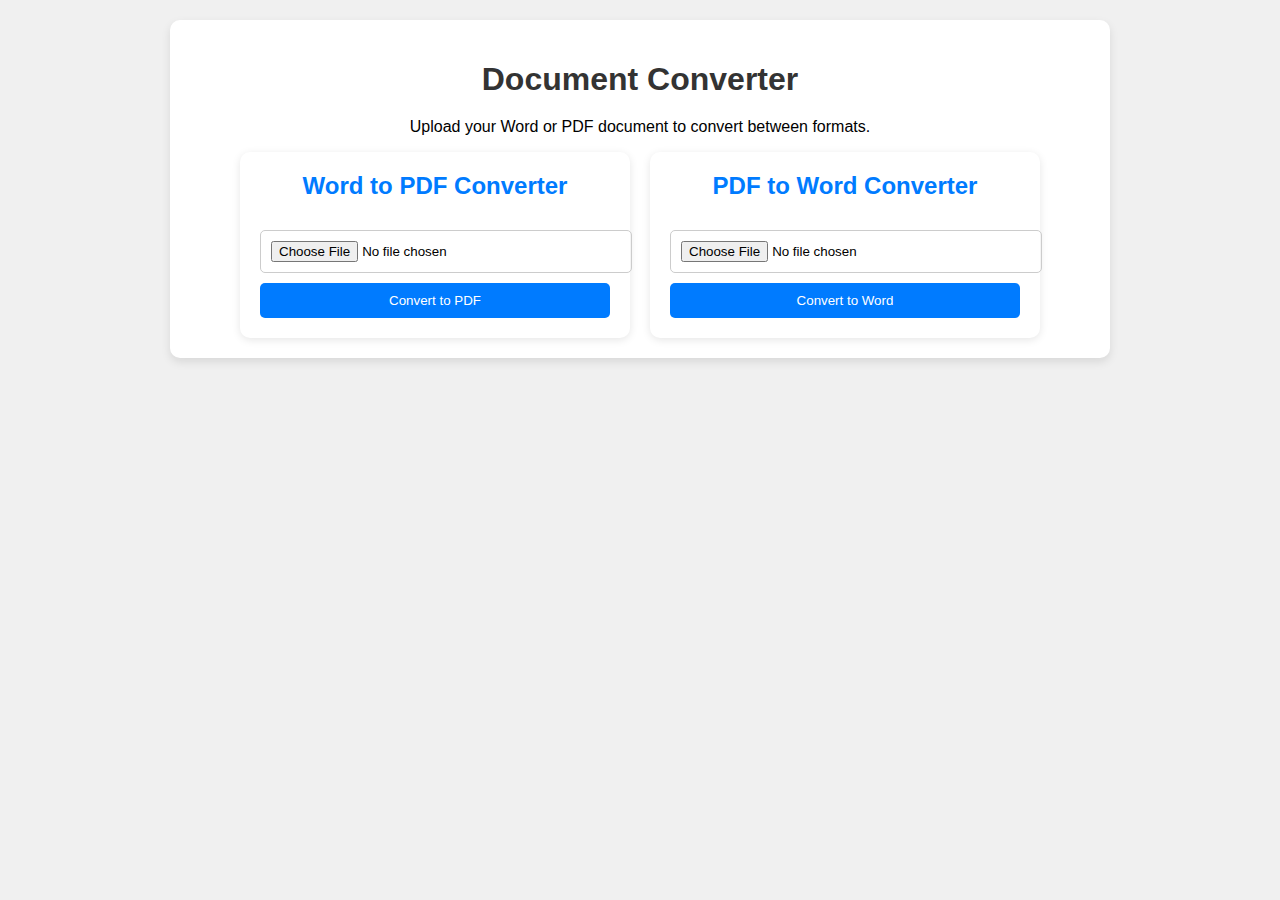
<file: src/main/resources/templates/index.html>
<!DOCTYPE html>
<html lang="en">
<head>
    <meta charset="UTF-8">
    <meta name="viewport" content="width=device-width, initial-scale=1.0">
    <title>Document Converter</title>
    <style>
        body {
            font-family: 'Arial', sans-serif;
            margin: 0;
            padding: 20px;
            background-color: #f0f0f0;
        }

        .container {
            max-width: 900px;
            margin: auto;
            padding: 20px;
            background-color: #ffffff;
            border-radius: 10px;
            box-shadow: 0 4px 10px rgba(0, 0, 0, 0.1);
        }

        h1 {
            text-align: center;
            color: #333;
            margin-bottom: 20px;
        }

        .card-container {
            display: flex;
            justify-content: center; /* Center cards horizontally */
            gap: 20px; /* Space between cards */
            flex-wrap: wrap; /* Allow wrapping on smaller screens */
        }

        .card {
            background-color: #ffffff;
            border-radius: 10px;
            box-shadow: 0 2px 8px rgba(0, 0, 0, 0.1);
            padding: 20px;
            flex: 0 1 350px; /* Flexible width for cards */
            max-width: 450px; /* Increased max width */
            transition: transform 0.2s; /* Smooth hover effect */
        }

        .card:hover {
            transform: translateY(-5px); /* Elevate card on hover */
        }

        .card h2 {
            color: #007bff;
            margin-top: 0;
            text-align: center;
        }

        input[type="file"] {
            width: 100%;
            padding: 10px;
            margin: 10px 0;
            border: 1px solid #ccc;
            border-radius: 5px;
        }

        button {
            background-color: #007bff;
            color: white;
            border: none;
            padding: 10px 15px;
            border-radius: 5px;
            cursor: pointer;
            width: 100%;
            transition: background-color 0.3s; /* Smooth hover effect */
        }

        button:hover {
            background-color: #0056b3;
        }

        .result {
            margin-top: 15px;
            text-align: center;
        }

        .download-link {
			padding: 10px 15px;
			border: none;
			background-color: green;
			color: white;
			text-decoration: none;
        }

        .download-link:hover {
            text-decoration: underline;
        }
    </style>
</head>
<body>
    <div class="container">
        <h1>Document Converter</h1>
        <p style="text-align: center;">Upload your Word or PDF document to convert between formats.</p>

        <div class="card-container">
            <!-- Word to PDF Card -->
            <div class="card">
                <h2>Word to PDF Converter</h2>
                <form id="wordToPdfForm" enctype="multipart/form-data">
                    <input type="file" id="wordInput" name="file" accept=".docx, .doc" required />
                    <button type="submit">Convert to PDF</button>
                </form>
                <div class="result" id="pdfResult" style="display:none;">
                    <p>Your PDF file is ready!</p>
                    <a id="pdfDownloadLink" class="download-link">Download PDF</a>
                </div>
            </div>

            <!-- PDF to Word Card -->
            <div class="card">
                <h2>PDF to Word Converter</h2>
                <form id="pdfToDocForm" enctype="multipart/form-data">
                    <input type="file" id="pdfInput" name="file" accept=".pdf" required />
                    <button type="submit">Convert to Word</button>
                </form>
                <div class="result" id="docResult" style="display:none;">
                    <p>Your Word file is ready!</p>
                    <a id="docDownloadLink" class="download-link">Download Word</a>
                </div>
            </div>
        </div>
    </div>

    <script>
        // Word to PDF conversion
        document.getElementById("wordToPdfForm").addEventListener("submit", function(event) {
            event.preventDefault();
            const wordInput = document.getElementById("wordInput");
            const formData = new FormData();
            formData.append("file", wordInput.files[0]);

            fetch('/api/document/convert-to-pdf', {
                method: 'POST',
                body: formData
            })
            .then(response => {
                const disposition = response.headers.get('Content-Disposition');
                let pdfFileName = 'converted.pdf'; // Default filename

                if (disposition && disposition.includes('filename=')) {
                    const filenameMatch = disposition.match(/filename[^;=\n]*=((['"]).*?\2|[^;\n]*)/);
                    if (filenameMatch != null && filenameMatch[1]) {
                        pdfFileName = filenameMatch[1].replace(/['"]/g, '');
                    }
                }
                return response.blob().then(blob => ({
                    blob: blob,
                    pdfFileName: pdfFileName
                }));
            })
            .then(({ blob, pdfFileName }) => {
                const downloadLink = document.getElementById("pdfDownloadLink");
                const pdfResult = document.getElementById("pdfResult");

                const url = window.URL.createObjectURL(blob);
                downloadLink.href = url;
                downloadLink.download = pdfFileName;

                pdfResult.style.display = "block";
                downloadLink.style.display = "inline";
            })
            .catch(error => {
                console.error('Error:', error);
            });
        });

        // PDF to Word conversion
        document.getElementById("pdfToDocForm").addEventListener("submit", function(event) {
            event.preventDefault();
            const pdfInput = document.getElementById("pdfInput");
            const formData = new FormData();
            formData.append("file", pdfInput.files[0]);

            fetch('/api/document/convert-to-doc', {
                method: 'POST',
                body: formData
            })
            .then(response => {
                const disposition = response.headers.get('Content-Disposition');
                let docFileName = 'converted.docx'; // Default filename

                if (disposition && disposition.includes('filename=')) {
                    const filenameMatch = disposition.match(/filename[^;=\n]*=((['"]).*?\2|[^;\n]*)/);
                    if (filenameMatch != null && filenameMatch[1]) {
                        docFileName = filenameMatch[1].replace(/['"]/g, '');
                    }
                }
                return response.blob().then(blob => ({
                    blob: blob,
                    docFileName: docFileName
                }));
            })
            .then(({ blob, docFileName }) => {
                const downloadLink = document.getElementById("docDownloadLink");
                const docResult = document.getElementById("docResult");

                const url = window.URL.createObjectURL(blob);
                downloadLink.href = url;
                downloadLink.download = docFileName;

                docResult.style.display = "block";
                downloadLink.style.display = "inline";
            })
            .catch(error => {
                console.error('Error:', error);
            });
        });
    </script>
</body>
</html>
</file>
